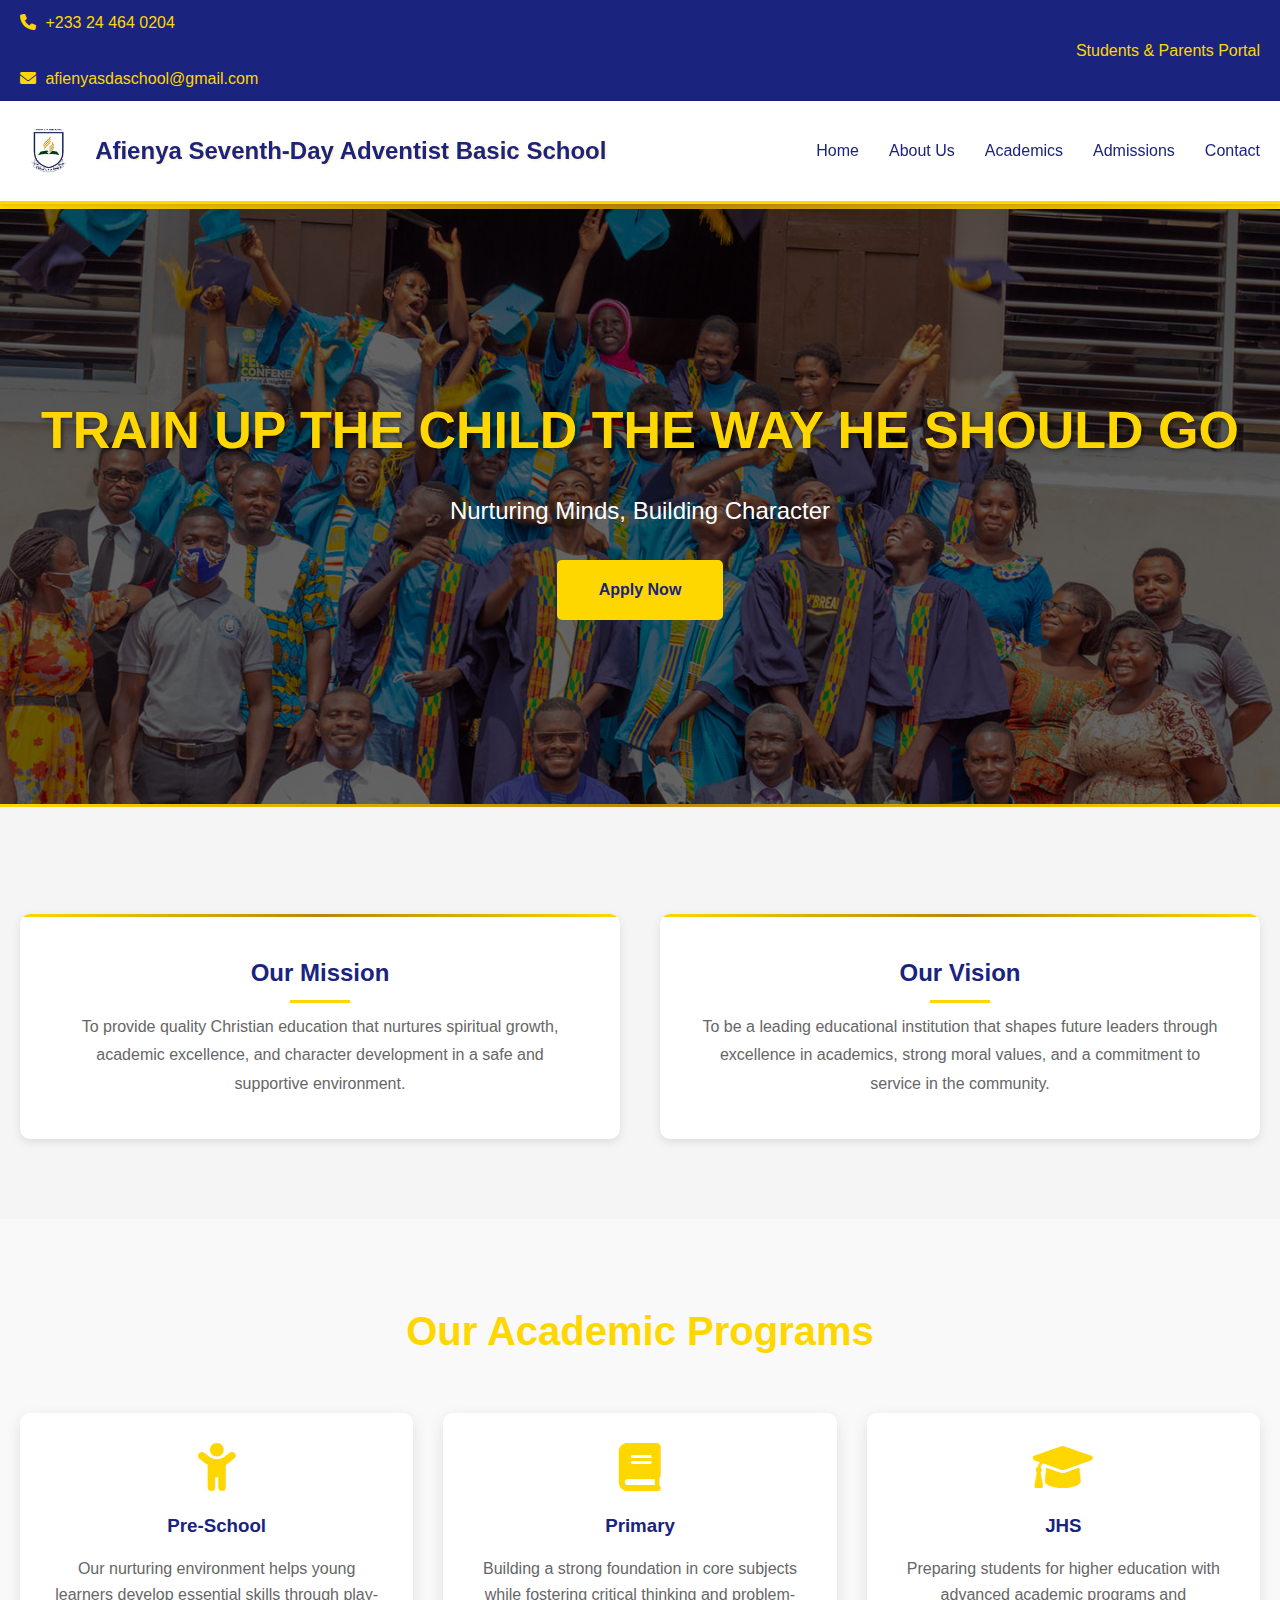
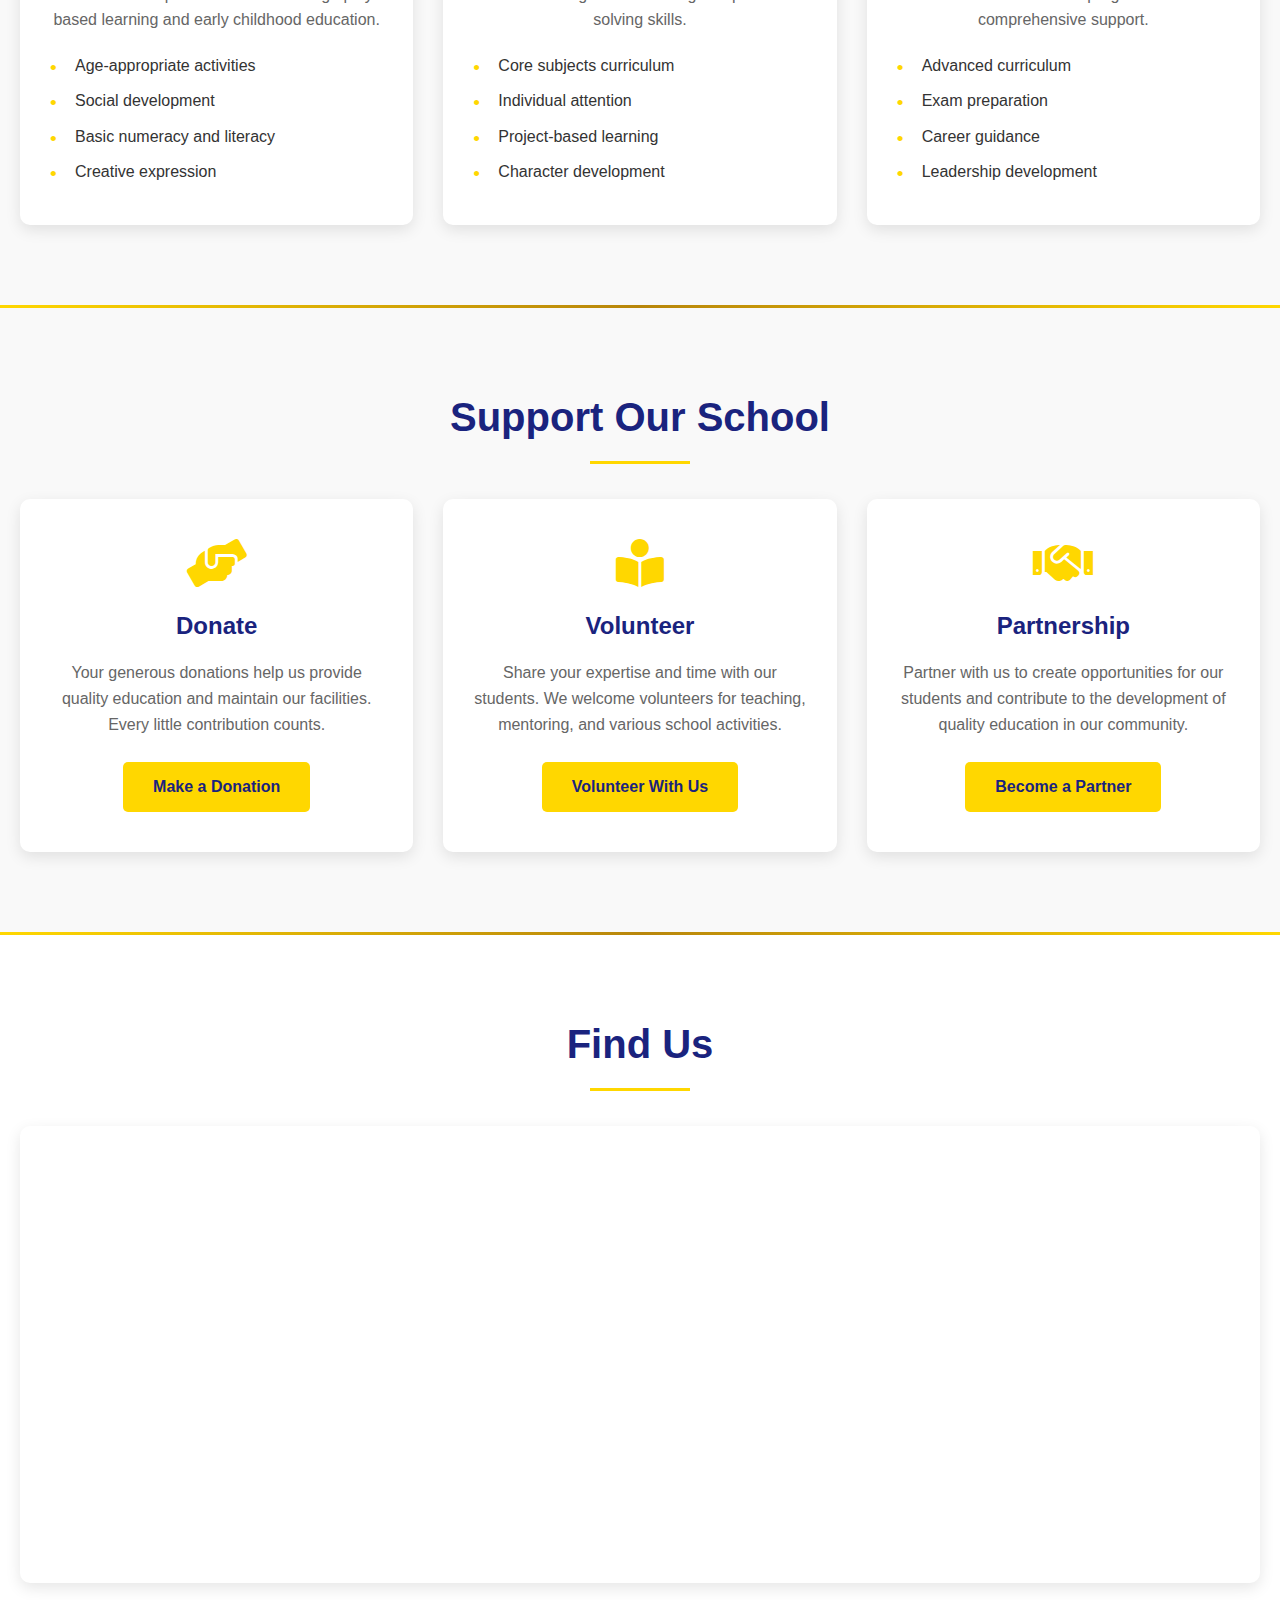
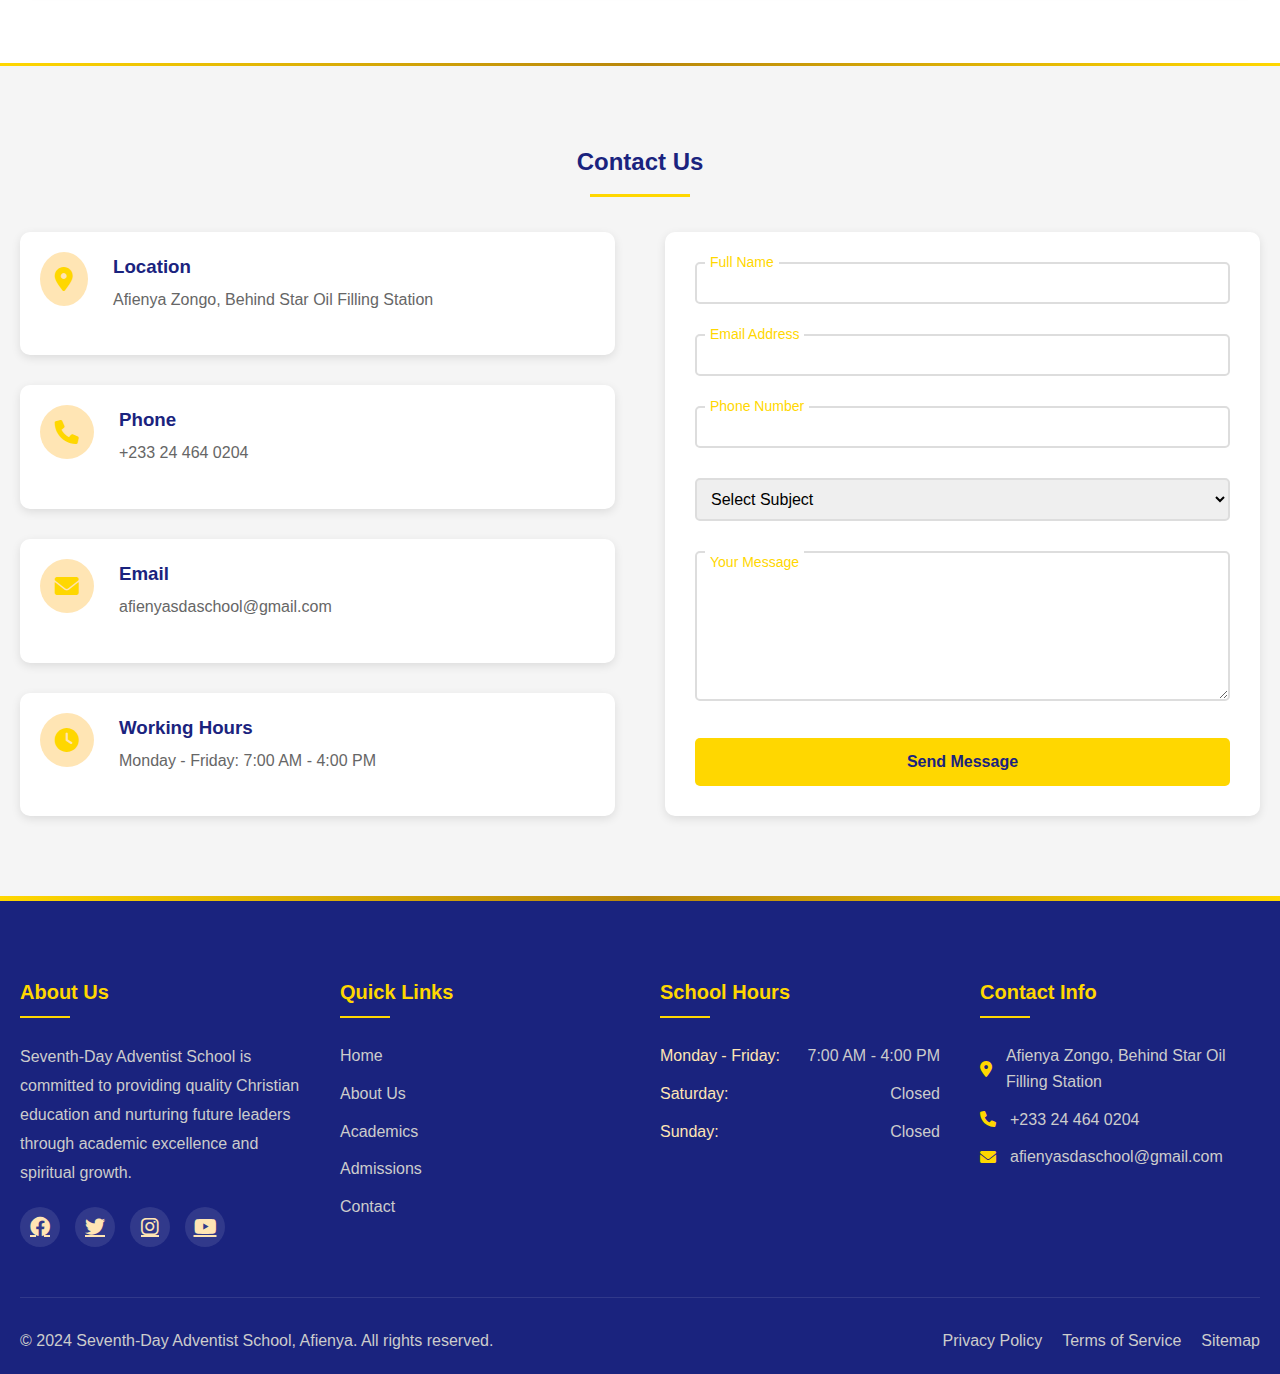
<file: index.html>
<!DOCTYPE html>
<html lang="en">
<head>
    <meta charset="UTF-8">
    <meta name="viewport" content="width=device-width, initial-scale=1.0">
    <title>Seventh-Day Adventist School</title>
    <link rel="stylesheet" href="styles.css">
    <link rel="stylesheet" href="https://cdnjs.cloudflare.com/ajax/libs/font-awesome/6.0.0/css/all.min.css">
</head>
<body>
    <!-- Top Bar -->
    <div class="top-bar">
        <div class="container">
            <div class="contact-info">
                <span><i class="fas fa-phone"></i> +233 24 464 0204</span>
                <span><i class="fas fa-envelope"></i> afienyasdaschool@gmail.com</span>
            </div>
            <div class="portal-link">
                <a href="#">Students & Parents Portal</a>
            </div>
        </div>
    </div>

    <!-- Header -->
    <header>
        <div class="container">
            <div class="logo">
                <img src="Images/s1.jpg" alt="Seventh-Day Adventist School Logo" class="school-logo">
                <h1>Afienya Seventh-Day Adventist Basic School</h1>
            </div>
            <button class="mobile-menu-button" aria-label="Toggle navigation menu">
                <i class="fas fa-bars"></i>
            </button>
            <nav>
                <ul>
                    <li><a href="index.html" class="active">Home</a></li>
                    <li><a href="about.html">About Us</a></li>
                    <li><a href="#academics">Academics</a></li>
                    <li><a href="admissions.html">Admissions</a></li>
                    <li><a href="#contact">Contact</a></li>
                </ul>
            </nav>
        </div>
    </header>

    <!-- Hero Section -->
    <section class="hero">
        <div class="hero-content">
            <h2>TRAIN UP THE CHILD THE WAY HE SHOULD GO</h2>
            <p>Nurturing Minds, Building Character</p>
            <a href="#admissions" class="cta-button">Apply Now</a>
        </div>
    </section>

    <!-- Mission and Vision Section -->
    <section class="mission-vision">
        <div class="container">
            <div class="mission-vision-content">
                <div class="mission">
                    <h2>Our Mission</h2>
                    <p>To provide quality Christian education that nurtures spiritual growth, academic excellence, and character development in a safe and supportive environment.</p>
                </div>
                <div class="vision">
                    <h2>Our Vision</h2>
                    <p>To be a leading educational institution that shapes future leaders through excellence in academics, strong moral values, and a commitment to service in the community.</p>
                </div>
            </div>
        </div>
    </section>

    <!-- Academics Section -->
    <section id="academics" class="academics">
        <div class="container">
            <h2>Our Academic Programs</h2>
            <div class="academics-grid">
                <div class="academic-card">
                    <i class="fas fa-child"></i>
                    <h3>Pre-School</h3>
                    <p>Our nurturing environment helps young learners develop essential skills through play-based learning and early childhood education.</p>
                    <ul>
                        <li>Age-appropriate activities</li>
                        <li>Social development</li>
                        <li>Basic numeracy and literacy</li>
                        <li>Creative expression</li>
                    </ul>
                </div>
                <div class="academic-card">
                    <i class="fas fa-book"></i>
                    <h3>Primary</h3>
                    <p>Building a strong foundation in core subjects while fostering critical thinking and problem-solving skills.</p>
                    <ul>
                        <li>Core subjects curriculum</li>
                        <li>Individual attention</li>
                        <li>Project-based learning</li>
                        <li>Character development</li>
                    </ul>
                </div>
                <div class="academic-card">
                    <i class="fas fa-graduation-cap"></i>
                    <h3>JHS</h3>
                    <p>Preparing students for higher education with advanced academic programs and comprehensive support.</p>
                    <ul>
                        <li>Advanced curriculum</li>
                        <li>Exam preparation</li>
                        <li>Career guidance</li>
                        <li>Leadership development</li>
                    </ul>
                </div>
            </div>
        </div>
    </section>

    <!-- Support Us Section -->
    <section id="support" class="support-section">
        <div class="container">
            <h2>Support Our School</h2>
            <div class="support-content">
                <div class="support-card">
                    <i class="fas fa-hands-helping"></i>
                    <h3>Donate</h3>
                    <p>Your generous donations help us provide quality education and maintain our facilities. Every little contribution counts.</p>
                    <a href="#contact" class="support-button">Make a Donation</a>
                </div>
                <div class="support-card">
                    <i class="fas fa-book-reader"></i>
                    <h3>Volunteer</h3>
                    <p>Share your expertise and time with our students. We welcome volunteers for teaching, mentoring, and various school activities.</p>
                    <a href="#contact" class="support-button">Volunteer With Us</a>
                </div>
                <div class="support-card">
                    <i class="fas fa-handshake"></i>
                    <h3>Partnership</h3>
                    <p>Partner with us to create opportunities for our students and contribute to the development of quality education in our community.</p>
                    <a href="#contact" class="support-button">Become a Partner</a>
                </div>
            </div>
        </div>
    </section>

    <!-- Map Section -->
    <section class="map-section">
        <div class="container">
            <h2>Find Us</h2>
            <div class="map-container">
                <iframe 
                    src="https://www.google.com/maps/embed?pb=!1m18!1m12!1m3!1d3969.4098685476592!2d0.0029533740766104813!3d5.79764203117442!2m3!1f0!2f0!3f0!3m2!1i1024!2i768!4f13.1!3m3!1m2!1s0x10208123f1266b8b%3A0xa9d52eb2b9381c9!2sAfienya%20SDA%20Basic%20School!5e0!3m2!1sen!2sgh!4v1747870734785!5m2!1sen!2sgh" 
                    width="100%" 
                    height="450" 
                    style="border:0;" 
                    allowfullscreen="" 
                    loading="lazy" 
                    referrerpolicy="no-referrer-when-downgrade">
                </iframe>
            </div>
        </div>
    </section>

    <!-- Contact Section -->
    <section id="contact" class="contact">
        <div class="container">
            <h2>Contact Us</h2>
            <div class="contact-content">
                <div class="contact-info">
                    <div class="info-item">
                        <i class="fas fa-map-marker-alt"></i>
                        <div>
                            <h3>Location</h3>
                            <p>Afienya Zongo, Behind Star Oil Filling Station</p>
                        </div>
                    </div>
                    <div class="info-item">
                        <i class="fas fa-phone"></i>
                        <div>
                            <h3>Phone</h3>
                            <p>+233 24 464 0204</p>
                        </div>
                    </div>
                    <div class="info-item">
                        <i class="fas fa-envelope"></i>
                        <div>
                            <h3>Email</h3>
                            <p>afienyasdaschool@gmail.com</p>
                        </div>
                    </div>
                    <div class="info-item">
                        <i class="fas fa-clock"></i>
                        <div>
                            <h3>Working Hours</h3>
                            <p>Monday - Friday: 7:00 AM - 4:00 PM</p>
                        </div>
                    </div>
                </div>
                <div class="contact-form">
                    <form id="contactForm" onsubmit="submitForm(event)">
                        <div class="form-group">
                            <input type="text" id="name" name="name" required>
                            <label for="name">Full Name</label>
                        </div>
                        <div class="form-group">
                            <input type="email" id="email" name="email" required>
                            <label for="email">Email Address</label>
                        </div>
                        <div class="form-group">
                            <input type="tel" id="phone" name="phone" required>
                            <label for="phone">Phone Number</label>
                        </div>
                        <div class="form-group">
                            <select id="subject" name="subject" required>
                                <option value="">Select Subject</option>
                                <option value="admission">Admission Inquiry</option>
                                <option value="academic">Academic Information</option>
                                <option value="donation">Make a Donation</option>
                                <option value="volunteer">Volunteer With Us</option>
                                <option value="partnership">Become a Partner</option>
                                <option value="general">General Information</option>
                                <option value="other">Other</option>
                            </select>
                        </div>
                        <div class="form-group">
                            <textarea id="message" name="message" required></textarea>
                            <label for="message">Your Message</label>
                        </div>
                        <button type="submit" class="submit-btn">Send Message</button>
                    </form>
                    <div id="formStatus" class="form-status"></div>
                </div>
            </div>
        </div>
    </section>

    <!-- Footer -->
    <footer>
        <div class="container">
            <div class="footer-content">
                <div class="footer-section">
                    <h3>About Us</h3>
                    <p>Seventh-Day Adventist School is committed to providing quality Christian education and nurturing future leaders through academic excellence and spiritual growth.</p>
                    <div class="social-links">
                        <a href="#" aria-label="Facebook"><i class="fab fa-facebook"></i></a>
                        <a href="#" aria-label="Twitter"><i class="fab fa-twitter"></i></a>
                        <a href="#" aria-label="Instagram"><i class="fab fa-instagram"></i></a>
                        <a href="#" aria-label="YouTube"><i class="fab fa-youtube"></i></a>
                    </div>
                </div>
                <div class="footer-section">
                    <h3>Quick Links</h3>
                    <ul>
                        <li><a href="index.html">Home</a></li>
                        <li><a href="about.html">About Us</a></li>
                        <li><a href="#academics">Academics</a></li>
                        <li><a href="#admissions">Admissions</a></li>
                        <li><a href="#contact">Contact</a></li>
                    </ul>
                </div>
                <div class="footer-section">
                    <h3>School Hours</h3>
                    <ul class="hours-list">
                        <li><span>Monday - Friday:</span> 7:00 AM - 4:00 PM</li>
                        <li><span>Saturday:</span> Closed</li>
                        <li><span>Sunday:</span> Closed</li>
                    </ul>
                </div>
                <div class="footer-section">
                    <h3>Contact Info</h3>
                    <ul class="contact-list">
                        <li><i class="fas fa-map-marker-alt"></i> Afienya Zongo, Behind Star Oil Filling Station</li>
                        <li><i class="fas fa-phone"></i> +233 24 464 0204</li>
                        <li><i class="fas fa-envelope"></i> afienyasdaschool@gmail.com</li>
                    </ul>
                </div>
            </div>
            <div class="footer-bottom">
                <p>&copy; 2024 Seventh-Day Adventist School, Afienya. All rights reserved.</p>
                <div class="footer-links">
                    <a href="#">Privacy Policy</a>
                    <a href="#">Terms of Service</a>
                    <a href="#">Sitemap</a>
                </div>
            </div>
        </div>
    </footer>

    <script src="script.js"></script>
</body>
</html>
</file>
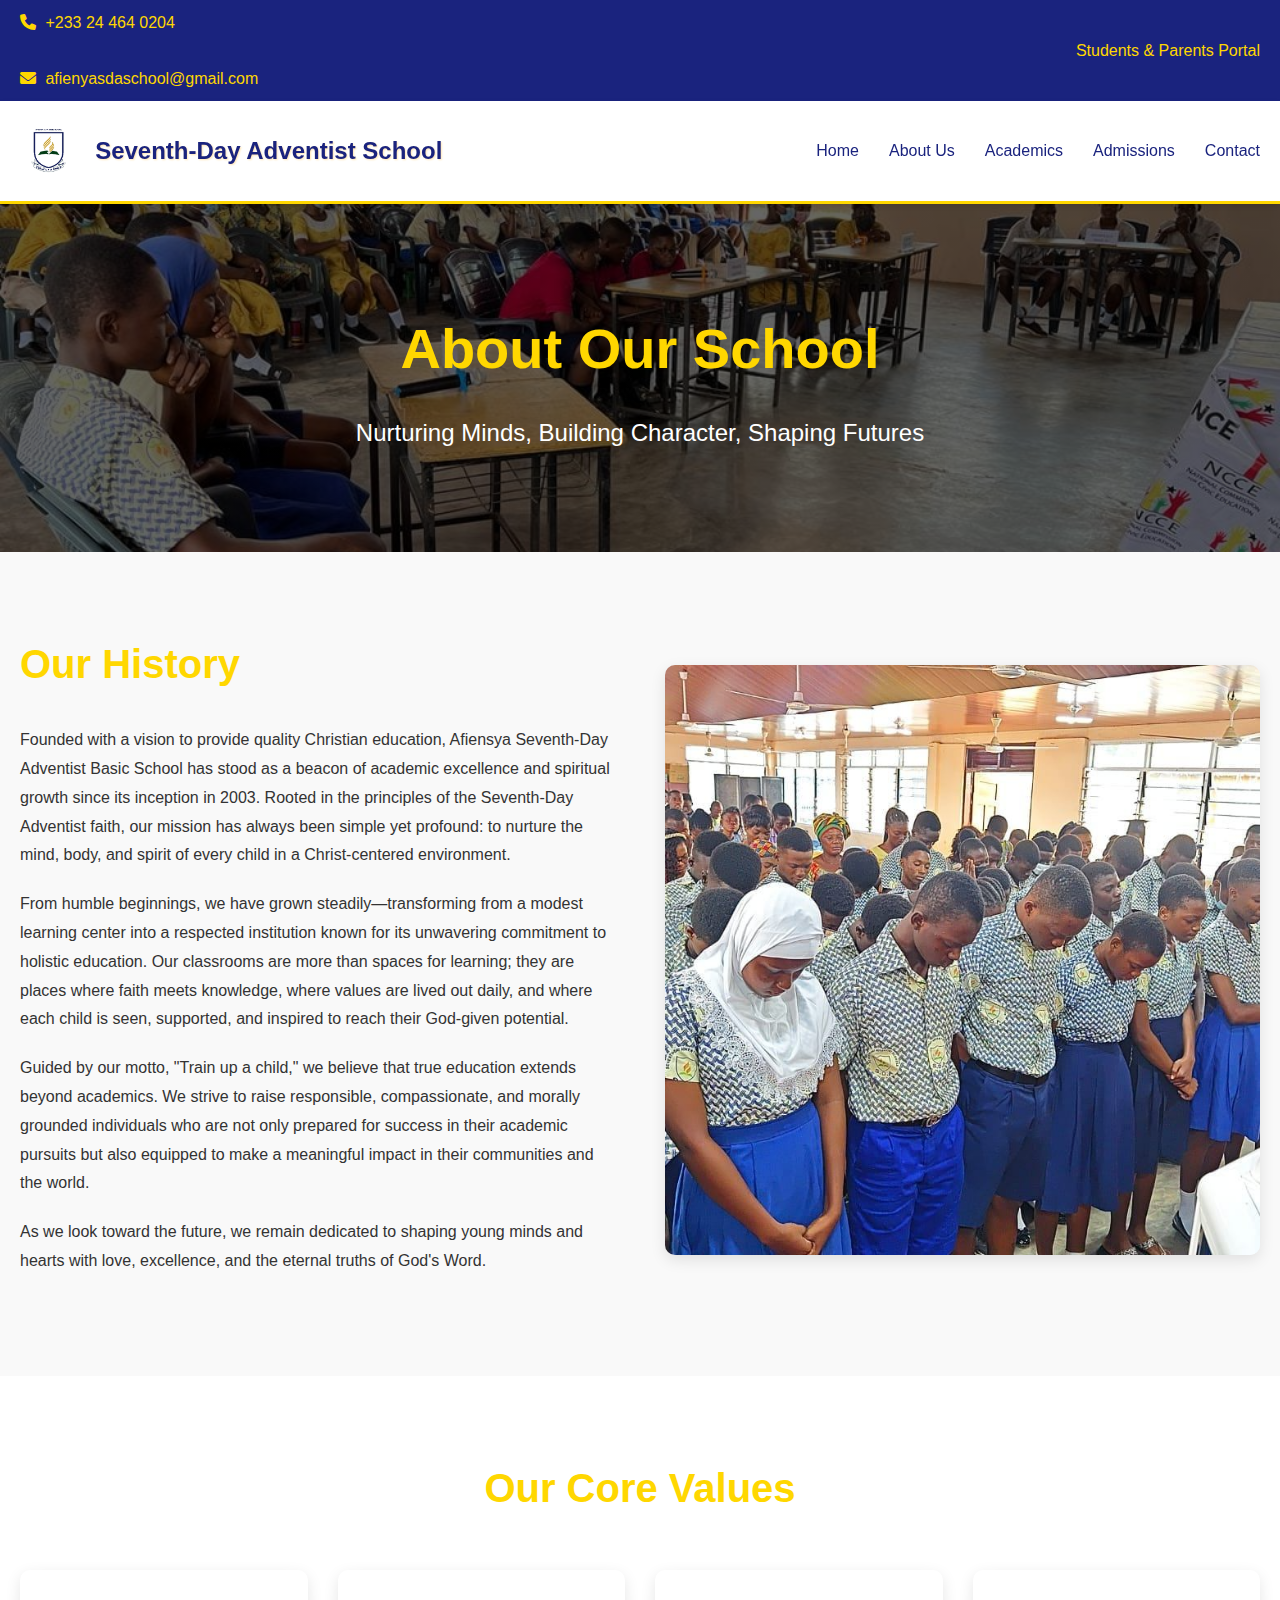
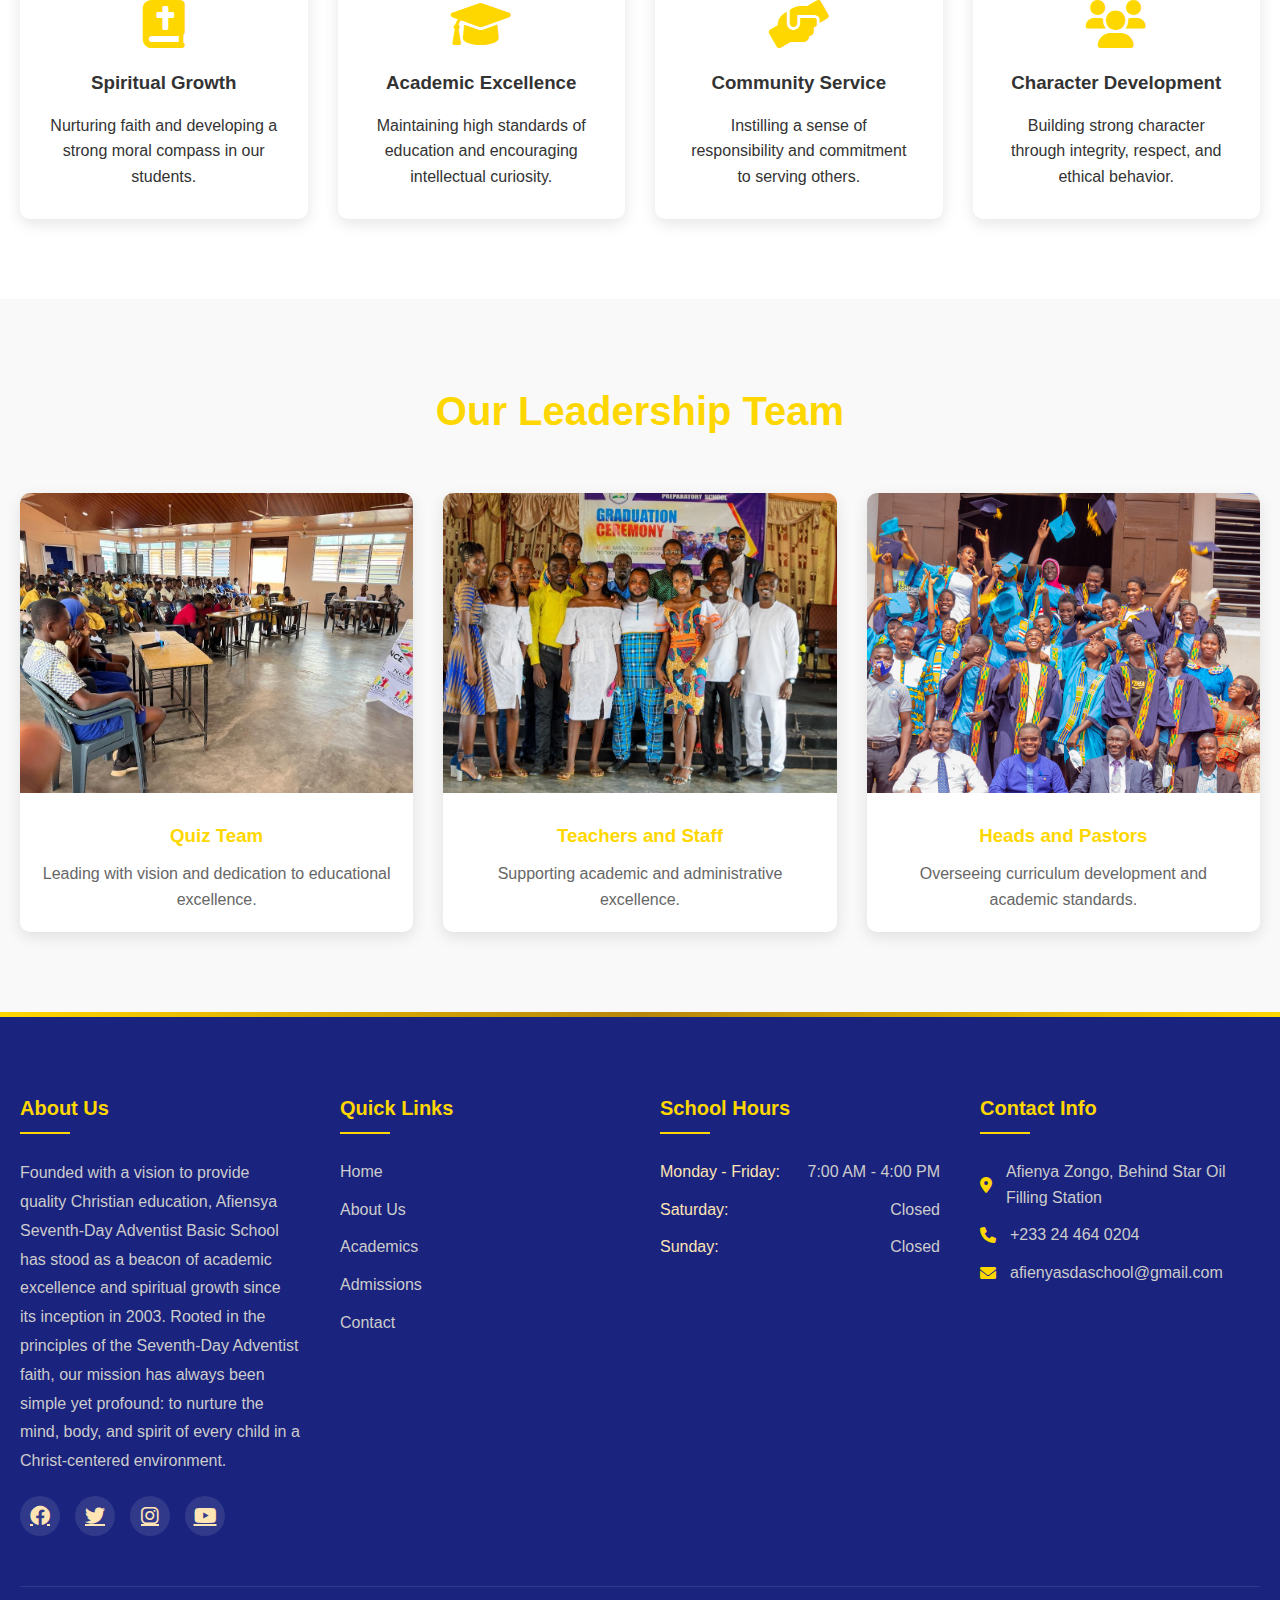
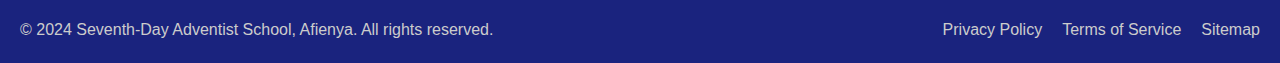
<file: about.html>
<!DOCTYPE html>
<html lang="en">
<head>
    <meta charset="UTF-8">
    <meta name="viewport" content="width=device-width, initial-scale=1.0">
    <title>About Us - Seventh-Day Adventist School</title>
    <link rel="stylesheet" href="styles.css">
    <link rel="stylesheet" href="https://cdnjs.cloudflare.com/ajax/libs/font-awesome/6.0.0/css/all.min.css">
</head>
<body>
    <!-- Top Bar -->
    <div class="top-bar">
        <div class="container">
            <div class="contact-info">
                <span><i class="fas fa-phone"></i> +233 24 464 0204</span>
                <span><i class="fas fa-envelope"></i> afienyasdaschool@gmail.com</span>
            </div>
            <div class="portal-link">
                <a href="#">Students & Parents Portal</a>
            </div>
        </div>
    </div>

    <!-- Header -->
    <header>
        <div class="container">
            <div class="logo">
                <img src="Images/s1.jpg" alt="Seventh-Day Adventist School Logo" class="school-logo">
                <h1>Seventh-Day Adventist School</h1>
            </div>
            <button class="mobile-menu-button" aria-label="Toggle navigation menu">
                <i class="fas fa-bars"></i>
            </button>
            <nav>
                <ul>
                    <li><a href="index.html">Home</a></li>
                    <li><a href="about.html" class="active">About Us</a></li>
                    <li><a href="index.html#academics">Academics</a></li>
                    <li><a href="index.html#admissions">Admissions</a></li>
                    <li><a href="index.html#contact">Contact</a></li>
                </ul>
            </nav>
        </div>
    </header>

    <!-- About Hero Section -->
    <section class="about-hero">
        <div class="container">
            <h1>About Our School</h1>
            <p>Nurturing Minds, Building Character, Shaping Futures</p>
        </div>
    </section>

    <!-- School History -->
    <section class="history">
        <div class="container">
            <div class="history-content">
                <div class="history-text">
                    <h2>Our History</h2>
                    <p>Founded with a vision to provide quality Christian education, Afiensya Seventh-Day Adventist Basic School has stood as a beacon of academic excellence and spiritual growth since its inception in 2003. Rooted in the principles of the Seventh-Day Adventist faith, our mission has always been simple yet profound: to nurture the mind, body, and spirit of every child in a Christ-centered environment.</p>
                    <p>From humble beginnings, we have grown steadily—transforming from a modest learning center into a respected institution known for its unwavering commitment to holistic education. Our classrooms are more than spaces for learning; they are places where faith meets knowledge, where values are lived out daily, and where each child is seen, supported, and inspired to reach their God-given potential.</p>
                    <p>Guided by our motto, "Train up a child," we believe that true education extends beyond academics. We strive to raise responsible, compassionate, and morally grounded individuals who are not only prepared for success in their academic pursuits but also equipped to make a meaningful impact in their communities and the world.</p>
                    <p>As we look toward the future, we remain dedicated to shaping young minds and hearts with love, excellence, and the eternal truths of God's Word.</p>
                </div>
                <div class="history-image">
                    <img src="Images/s2.jpg" alt="School History" class="rounded-image">
                </div>
            </div>
        </div>
    </section>

    <!-- Core Values -->
    <section class="core-values">
        <div class="container">
            <h2>Our Core Values</h2>
            <div class="values-grid">
                <div class="value-card">
                    <i class="fas fa-book-bible"></i>
                    <h3>Spiritual Growth</h3>
                    <p>Nurturing faith and developing a strong moral compass in our students.</p>
                </div>
                <div class="value-card">
                    <i class="fas fa-graduation-cap"></i>
                    <h3>Academic Excellence</h3>
                    <p>Maintaining high standards of education and encouraging intellectual curiosity.</p>
                </div>
                <div class="value-card">
                    <i class="fas fa-hands-helping"></i>
                    <h3>Community Service</h3>
                    <p>Instilling a sense of responsibility and commitment to serving others.</p>
                </div>
                <div class="value-card">
                    <i class="fas fa-users"></i>
                    <h3>Character Development</h3>
                    <p>Building strong character through integrity, respect, and ethical behavior.</p>
                </div>
            </div>
        </div>
    </section>

    <!-- Leadership Team -->
    <section class="leadership">
        <div class="container">
            <h2>Our Leadership Team</h2>
            <div class="team-grid">
                <div class="team-member">
                    <img src="Images/s3.jpg" alt="Principal">
                    <h3>Quiz Team</h3>
                    <p>Leading with vision and dedication to educational excellence.</p>
                </div>
                <div class="team-member">
                    <img src="Images/s4.jpg" alt="Teachers">
                    <h3>Teachers and Staff</h3>
                    <p>Supporting academic and administrative excellence.</p>
                </div>
                <div class="team-member">
                    <img src="Images/s5.jpg" alt="Academic Director">
                    <h3>Heads and Pastors</h3>
                    <p>Overseeing curriculum development and academic standards.</p>
                </div>
            </div>
        </div>
    </section>

    <!-- Footer -->
    <footer>
        <div class="container">
            <div class="footer-content">
                <div class="footer-section">
                    <h3>About Us</h3>
                        <p>Founded with a vision to provide quality Christian education, Afiensya Seventh-Day Adventist Basic School has stood as a beacon of academic excellence and spiritual growth since its inception in 2003. Rooted in the principles of the Seventh-Day Adventist faith, our mission has always been simple yet profound: to nurture the mind, body, and spirit of every child in a Christ-centered environment.</p>
                    <div class="social-links">
                        <a href="#" aria-label="Facebook"><i class="fab fa-facebook"></i></a>
                        <a href="#" aria-label="Twitter"><i class="fab fa-twitter"></i></a>
                        <a href="#" aria-label="Instagram"><i class="fab fa-instagram"></i></a>
                        <a href="#" aria-label="YouTube"><i class="fab fa-youtube"></i></a>
                    </div>
                </div>
                <div class="footer-section">
                    <h3>Quick Links</h3>
                    <ul>
                        <li><a href="index.html">Home</a></li>
                        <li><a href="about.html">About Us</a></li>
                        <li><a href="index.html#academics">Academics</a></li>
                        <li><a href="index.html#admissions">Admissions</a></li>
                        <li><a href="index.html#contact">Contact</a></li>
                    </ul>
                </div>
                <div class="footer-section">
                    <h3>School Hours</h3>
                    <ul class="hours-list">
                        <li><span>Monday - Friday:</span> 7:00 AM - 4:00 PM</li>
                        <li><span>Saturday:</span> Closed</li>
                        <li><span>Sunday:</span> Closed</li>
                    </ul>
                </div>
                <div class="footer-section">
                    <h3>Contact Info</h3>
                    <ul class="contact-list">
                        <li><i class="fas fa-map-marker-alt"></i> Afienya Zongo, Behind Star Oil Filling Station</li>
                        <li><i class="fas fa-phone"></i> +233 24 464 0204</li>
                        <li><i class="fas fa-envelope"></i> afienyasdaschool@gmail.com</li>
                    </ul>
                </div>
            </div>
            <div class="footer-bottom">
                <p>&copy; 2024 Seventh-Day Adventist School, Afienya. All rights reserved.</p>
                <div class="footer-links">
                    <a href="#">Privacy Policy</a>
                    <a href="#">Terms of Service</a>
                    <a href="#">Sitemap</a>
                </div>
            </div>
        </div>
    </footer>

    <script src="script.js"></script>
</body>
</html>
</file>
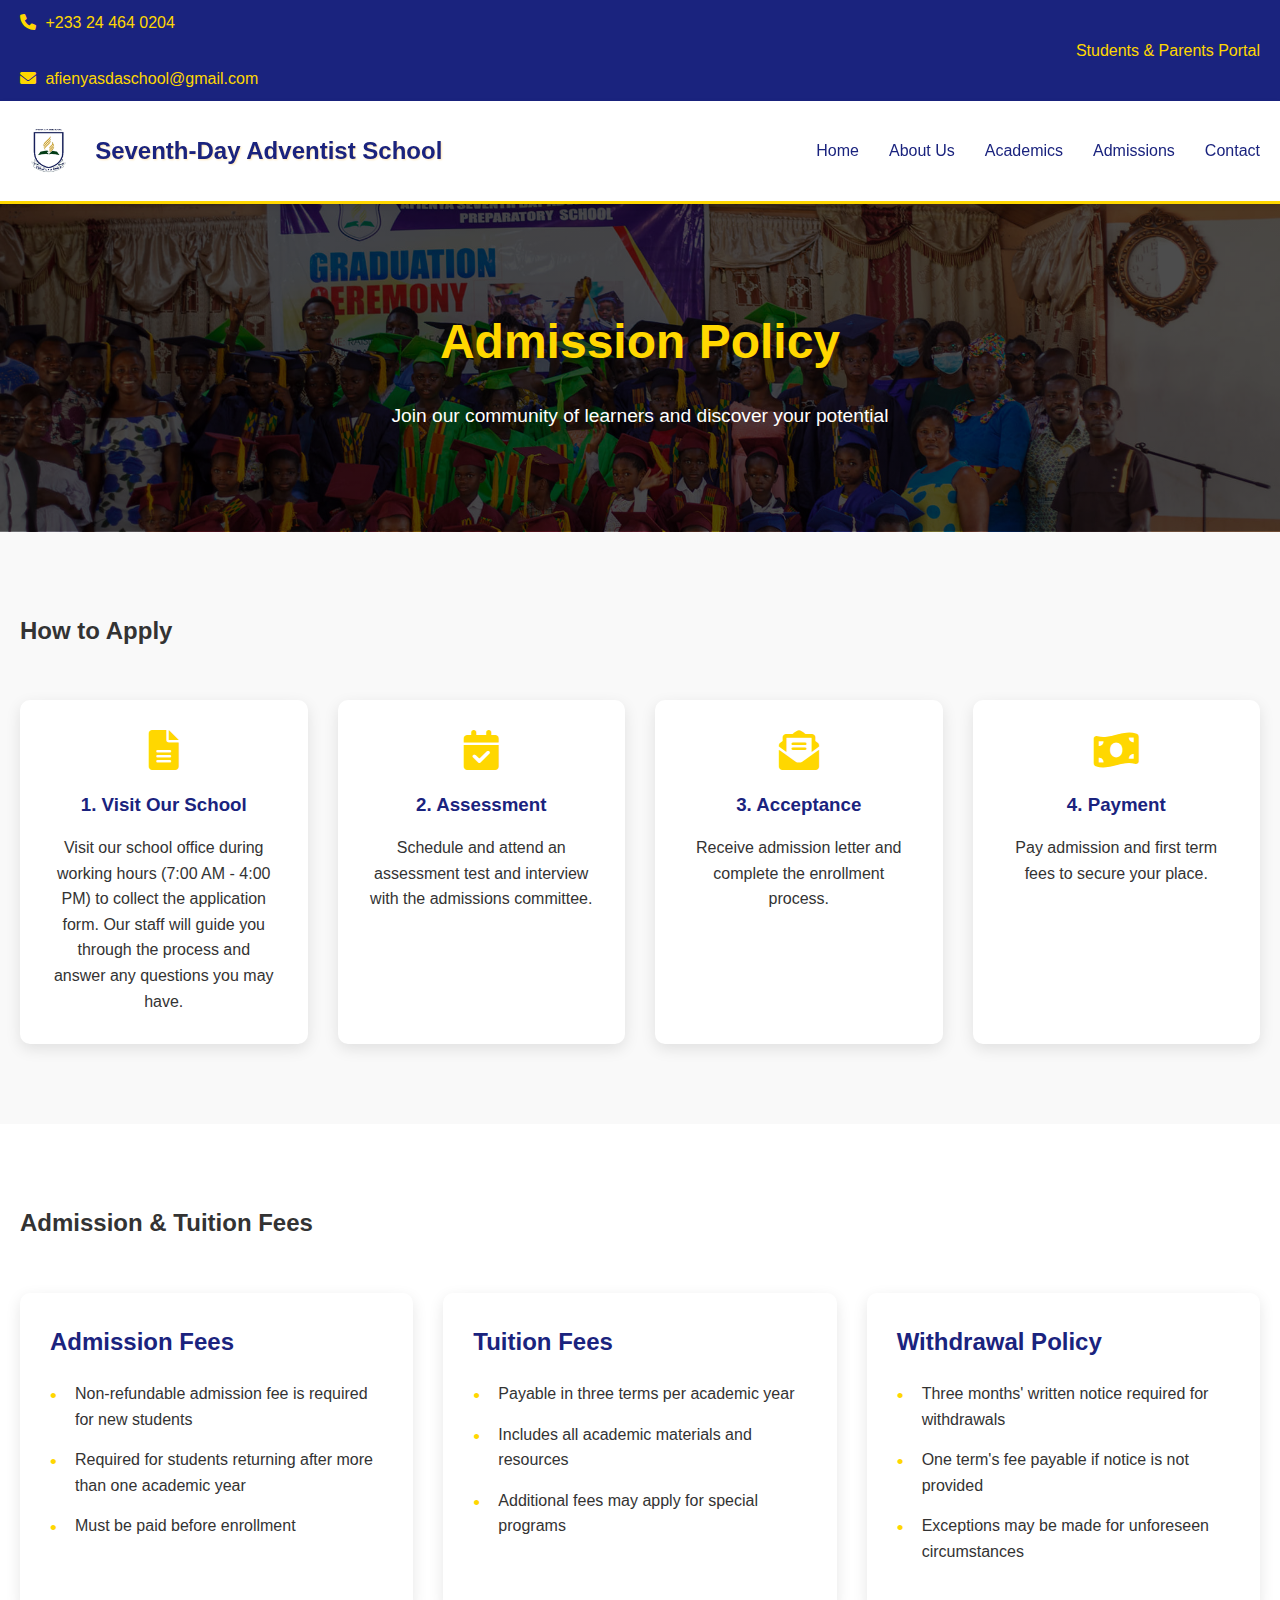
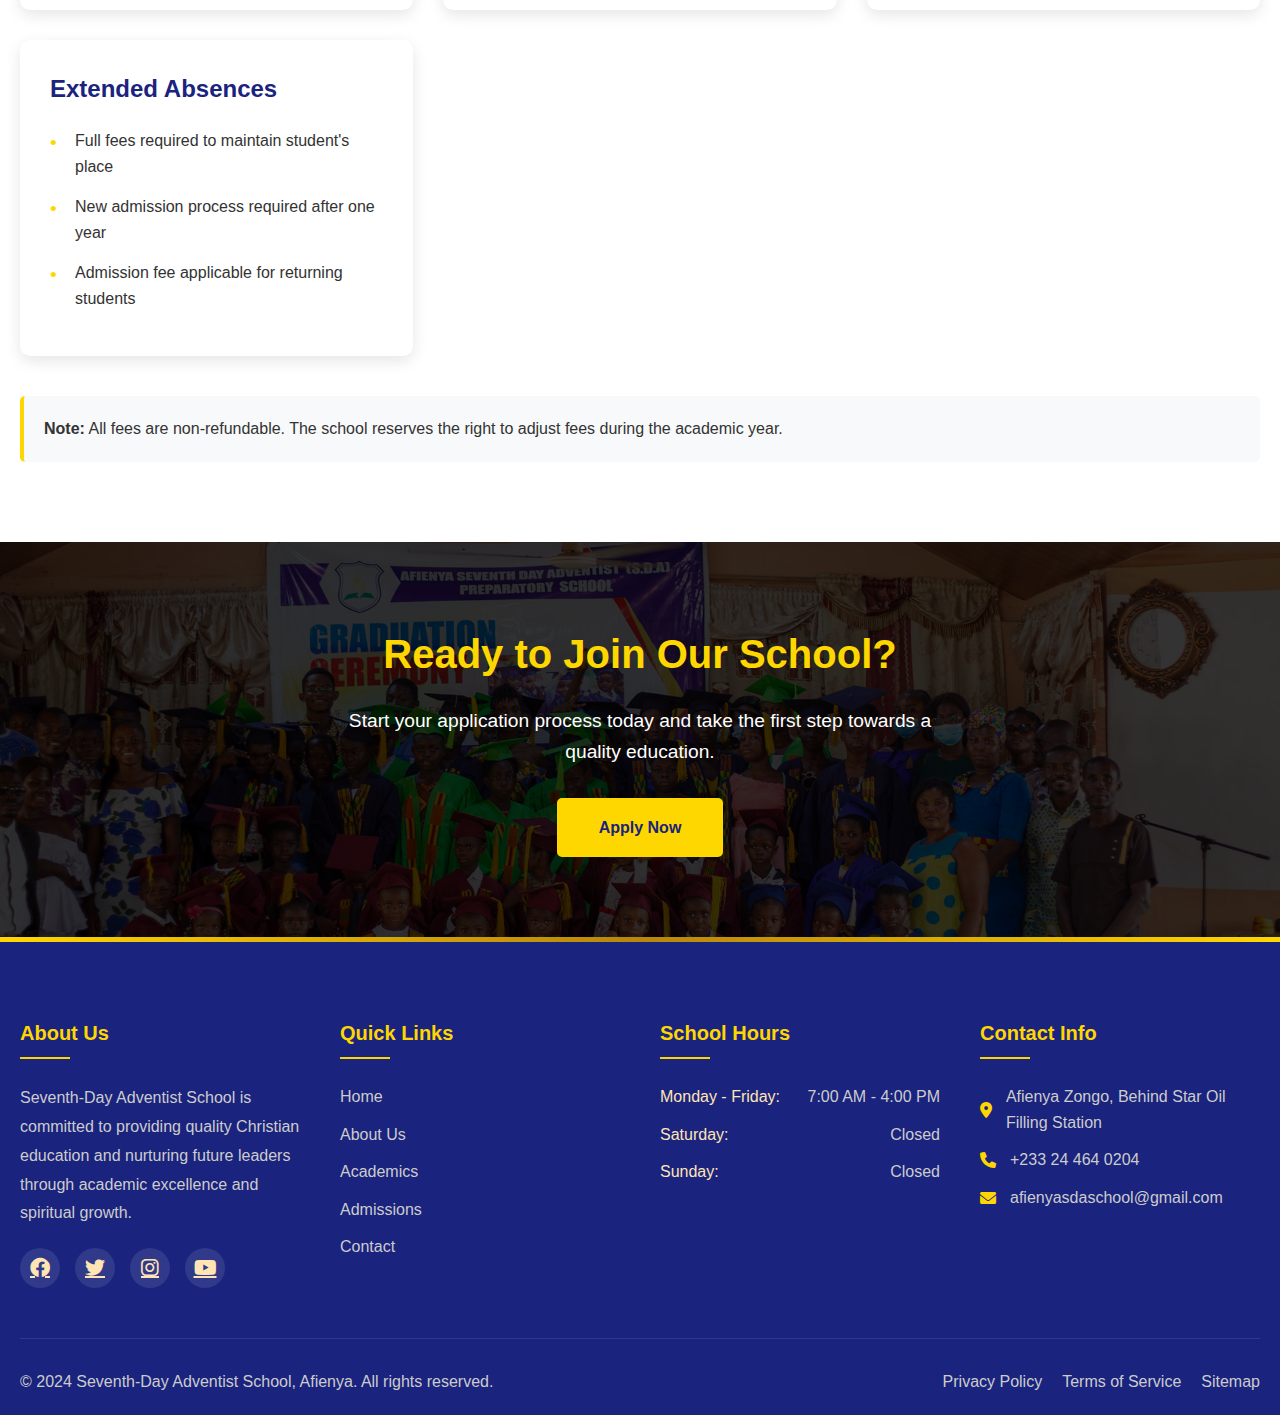
<file: admissions.html>
<!DOCTYPE html>
<html lang="en">
<head>
    <meta charset="UTF-8">
    <meta name="viewport" content="width=device-width, initial-scale=1.0">
    <title>Admissions - Seventh-Day Adventist School</title>
    <link rel="stylesheet" href="styles.css">
    <link rel="stylesheet" href="https://cdnjs.cloudflare.com/ajax/libs/font-awesome/6.0.0/css/all.min.css">
</head>
<body>
    <!-- Top Bar -->
    <div class="top-bar">
        <div class="container">
            <div class="contact-info">
                <span><i class="fas fa-phone"></i> +233 24 464 0204</span>
                <span><i class="fas fa-envelope"></i> afienyasdaschool@gmail.com</span>
            </div>
            <div class="portal-link">
                <a href="#">Students & Parents Portal</a>
            </div>
        </div>
    </div>

    <!-- Header -->
    <header>
        <div class="container">
            <div class="logo">
                <img src="Images/s1.jpg" alt="Seventh-Day Adventist School Logo" class="school-logo">
                <h1>Seventh-Day Adventist School</h1>
            </div>
            <button class="mobile-menu-button" aria-label="Toggle navigation menu">
                <i class="fas fa-bars"></i>
            </button>
            <nav>
                <ul>
                    <li><a href="index.html">Home</a></li>
                    <li><a href="about.html">About Us</a></li>
                    <li><a href="index.html#academics">Academics</a></li>
                    <li><a href="admissions.html" class="active">Admissions</a></li>
                    <li><a href="index.html#contact">Contact</a></li>
                </ul>
            </nav>
        </div>
    </header>

    <!-- Admissions Hero Section -->
    <section class="admissions-hero">
        <div class="container">
            <h1>Admission Policy</h1>
            <p>Join our community of learners and discover your potential</p>
        </div>
    </section>

    <!-- Admission Process Section -->
    <section class="admission-process">
        <div class="container">
            <h2>How to Apply</h2>
            <div class="process-steps">
                <div class="step">
                    <i class="fas fa-file-alt"></i>
                    <h3>1. Visit Our School</h3>
                    <p>Visit our school office during working hours (7:00 AM - 4:00 PM) to collect the application form. Our staff will guide you through the process and answer any questions you may have.</p>
                </div>
                <div class="step">
                    <i class="fas fa-calendar-check"></i>
                    <h3>2. Assessment</h3>
                    <p>Schedule and attend an assessment test and interview with the admissions committee.</p>
                </div>
                <div class="step">
                    <i class="fas fa-envelope-open-text"></i>
                    <h3>3. Acceptance</h3>
                    <p>Receive admission letter and complete the enrollment process.</p>
                </div>
                <div class="step">
                    <i class="fas fa-money-bill-wave"></i>
                    <h3>4. Payment</h3>
                    <p>Pay admission and first term fees to secure your place.</p>
                </div>
            </div>
        </div>
    </section>

    <!-- Fees Section -->
    <section class="fees-section">
        <div class="container">
            <h2>Admission & Tuition Fees</h2>
            
            <div class="fees-content">
                <div class="fees-category">
                    <h3>Admission Fees</h3>
                    <ul>
                        <li>Non-refundable admission fee is required for new students</li>
                        <li>Required for students returning after more than one academic year</li>
                        <li>Must be paid before enrollment</li>
                    </ul>
                </div>

                <div class="fees-category">
                    <h3>Tuition Fees</h3>
                    <ul>
                        <li>Payable in three terms per academic year</li>
                        <li>Includes all academic materials and resources</li>
                        <li>Additional fees may apply for special programs</li>
                    </ul>
                </div>

                <div class="fees-category">
                    <h3>Withdrawal Policy</h3>
                    <ul>
                        <li>Three months' written notice required for withdrawals</li>
                        <li>One term's fee payable if notice is not provided</li>
                        <li>Exceptions may be made for unforeseen circumstances</li>
                    </ul>
                </div>

                <div class="fees-category">
                    <h3>Extended Absences</h3>
                    <ul>
                        <li>Full fees required to maintain student's place</li>
                        <li>New admission process required after one year</li>
                        <li>Admission fee applicable for returning students</li>
                    </ul>
                </div>
            </div>

            <div class="fees-note">
                <p><strong>Note:</strong> All fees are non-refundable. The school reserves the right to adjust fees during the academic year.</p>
            </div>
        </div>
    </section>

    <!-- Call to Action -->
    <section class="cta-section">
        <div class="container">
            <h2>Ready to Join Our School?</h2>
            <p>Start your application process today and take the first step towards a quality education.</p>
            <a href="#" class="cta-button">Apply Now</a>
        </div>
    </section>

    <!-- Footer -->
    <footer>
        <div class="container">
            <div class="footer-content">
                <div class="footer-section">
                    <h3>About Us</h3>
                    <p>Seventh-Day Adventist School is committed to providing quality Christian education and nurturing future leaders through academic excellence and spiritual growth.</p>
                    <div class="social-links">
                        <a href="#" aria-label="Facebook"><i class="fab fa-facebook"></i></a>
                        <a href="#" aria-label="Twitter"><i class="fab fa-twitter"></i></a>
                        <a href="#" aria-label="Instagram"><i class="fab fa-instagram"></i></a>
                        <a href="#" aria-label="YouTube"><i class="fab fa-youtube"></i></a>
                    </div>
                </div>
                <div class="footer-section">
                    <h3>Quick Links</h3>
                    <ul>
                        <li><a href="index.html">Home</a></li>
                        <li><a href="about.html">About Us</a></li>
                        <li><a href="index.html#academics">Academics</a></li>
                        <li><a href="admissions.html">Admissions</a></li>
                        <li><a href="index.html#contact">Contact</a></li>
                    </ul>
                </div>
                <div class="footer-section">
                    <h3>School Hours</h3>
                    <ul class="hours-list">
                        <li><span>Monday - Friday:</span> 7:00 AM - 4:00 PM</li>
                        <li><span>Saturday:</span> Closed</li>
                        <li><span>Sunday:</span> Closed</li>
                    </ul>
                </div>
                <div class="footer-section">
                    <h3>Contact Info</h3>
                    <ul class="contact-list">
                        <li><i class="fas fa-map-marker-alt"></i> Afienya Zongo, Behind Star Oil Filling Station</li>
                        <li><i class="fas fa-phone"></i> +233 24 464 0204</li>
                        <li><i class="fas fa-envelope"></i> afienyasdaschool@gmail.com</li>
                    </ul>
                </div>
            </div>
            <div class="footer-bottom">
                <p>&copy; 2024 Seventh-Day Adventist School, Afienya. All rights reserved.</p>
                <div class="footer-links">
                    <a href="#">Privacy Policy</a>
                    <a href="#">Terms of Service</a>
                    <a href="#">Sitemap</a>
                </div>
            </div>
        </div>
    </footer>

    <script src="script.js"></script>
</body>
</html>
</file>
<file: styles.css>
/* Reset and Base Styles */
* {
    margin: 0;
    padding: 0;
    box-sizing: border-box;
}

:root {
    --gold: #FFD700;
    --gold-dark: #B8860B;
    --gold-light: #FFE5B4;
    --navy: #1a237e;
}

body {
    font-family: 'Arial', sans-serif;
    line-height: 1.6;
    color: #333;
}

.container {
    max-width: 1200px;
    margin: 0 auto;
    padding: 0 20px;
}

/* Top Bar */
.top-bar {
    background-color: var(--navy);
    color: var(--gold);
    padding: 10px 0;
}

.top-bar .container {
    display: flex;
    justify-content: space-between;
    align-items: center;
}

.contact-info span {
    margin-right: 20px;
}

.contact-info i {
    margin-right: 5px;
    color: var(--gold);
}

.portal-link a {
    color: var(--gold);
    text-decoration: none;
    transition: color 0.3s;
}

.portal-link a:hover {
    color: var(--gold-light);
}

/* Header */
header {
    background-color: white;
    box-shadow: 0 2px 5px rgba(0,0,0,0.1);
    padding: 20px 0;
    position: sticky;
    top: 0;
    z-index: 1000;
    border-bottom: 3px solid var(--gold);
}

header .container {
    display: flex;
    justify-content: space-between;
    align-items: center;
}

.logo {
    display: flex;
    align-items: center;
    gap: 15px;
}

.school-logo {
    height: 60px;
    width: auto;
}

.logo h1 {
    color: var(--navy);
    font-size: 24px;
    text-shadow: 1px 1px 2px var(--gold-light);
}

nav ul {
    display: flex;
    list-style: none;
}

nav ul li {
    margin-left: 30px;
}

nav ul li a {
    text-decoration: none;
    color: var(--navy);
    font-weight: 500;
    transition: color 0.3s;
    position: relative;
}

nav ul li a:hover {
    color: var(--gold-dark);
}

nav ul li a::after {
    content: '';
    position: absolute;
    width: 0;
    height: 2px;
    bottom: -5px;
    left: 0;
    background-color: var(--gold);
    transition: width 0.3s;
}

nav ul li a:hover::after {
    width: 100%;
}

/* Hero Section */
.hero {
    background: linear-gradient(rgba(0,0,0,0.6), rgba(0,0,0,0.6)), url('Images/s5.jpg') center/cover;
    height: 600px;
    display: flex;
    align-items: center;
    justify-content: center;
    text-align: center;
    color: var(--gold);
    position: relative;
}

.hero::before {
    content: '';
    position: absolute;
    top: 0;
    left: 0;
    right: 0;
    height: 5px;
    background: linear-gradient(to right, var(--gold), var(--gold-dark), var(--gold));
}

.hero-content h2 {
    font-size: 48px;
    margin-bottom: 20px;
    text-shadow: 2px 2px 4px rgba(0,0,0,0.5);
}

.hero-content p {
    font-size: 24px;
    margin-bottom: 30px;
    color: white;
}

.cta-button {
    display: inline-block;
    padding: 15px 30px;
    background-color: var(--gold);
    color: var(--navy);
    text-decoration: none;
    border-radius: 5px;
    transition: all 0.3s;
    font-weight: bold;
    border: 2px solid var(--gold);
}

.cta-button:hover {
    background-color: transparent;
    color: var(--gold);
}

/* Mission and Vision Section */
.mission-vision {
    padding: 80px 0;
    background-color: #f5f5f5;
    position: relative;
}

.mission-vision::before {
    content: '';
    position: absolute;
    top: 0;
    left: 0;
    right: 0;
    height: 3px;
    background: linear-gradient(to right, var(--gold), var(--gold-dark), var(--gold));
}

.mission-vision-content {
    display: grid;
    grid-template-columns: 1fr 1fr;
    gap: 40px;
    margin-top: 30px;
}

.mission, .vision {
    background-color: white;
    padding: 40px;
    border-radius: 10px;
    box-shadow: 0 3px 10px rgba(0,0,0,0.1);
    text-align: center;
    transition: transform 0.3s ease;
    position: relative;
    overflow: hidden;
}

.mission:hover, .vision:hover {
    transform: translateY(-5px);
}

.mission::before, .vision::before {
    content: '';
    position: absolute;
    top: 0;
    left: 0;
    right: 0;
    height: 3px;
    background: linear-gradient(to right, var(--gold), var(--gold-dark), var(--gold));
}

.mission h2, .vision h2 {
    color: var(--navy);
    margin-bottom: 20px;
    position: relative;
    display: inline-block;
}

.mission h2::after, .vision h2::after {
    content: '';
    position: absolute;
    bottom: -10px;
    left: 50%;
    transform: translateX(-50%);
    width: 60px;
    height: 3px;
    background-color: var(--gold);
}

.mission p, .vision p {
    color: #666;
    line-height: 1.8;
    font-size: 16px;
}

/* Programs Section */
.programs {
    padding: 80px 0;
    background-color: white;
}

.programs h2 {
    text-align: center;
    color: var(--gold);
    margin-bottom: 50px;
    font-size: 2.5rem;
}

.programs .container {
    display: grid;
    grid-template-columns: repeat(auto-fit, minmax(300px, 1fr));
    gap: 30px;
}

.program-card {
    background-color: white;
    padding: 30px;
    border-radius: 10px;
    box-shadow: 0 3px 10px rgba(0,0,0,0.1);
    text-align: center;
    border: 2px solid var(--gold-light);
    transition: all 0.3s;
}

.program-card:hover {
    border-color: var(--gold);
    transform: translateY(-10px);
}

.program-card h3 {
    color: var(--navy);
    margin-bottom: 15px;
    position: relative;
    padding-bottom: 10px;
}

.program-card h3::after {
    content: '';
    position: absolute;
    bottom: 0;
    left: 50%;
    transform: translateX(-50%);
    width: 50px;
    height: 2px;
    background-color: var(--gold);
}

/* Footer Styles */
footer {
    background-color: var(--navy);
    color: white;
    padding: 80px 0 20px;
    position: relative;
}

footer::before {
    content: '';
    position: absolute;
    top: 0;
    left: 0;
    right: 0;
    height: 5px;
    background: linear-gradient(to right, var(--gold), var(--gold-dark), var(--gold));
}

.footer-content {
    display: grid;
    grid-template-columns: repeat(4, 1fr);
    gap: 40px;
    margin-bottom: 50px;
}

.footer-section h3 {
    color: var(--gold);
    margin-bottom: 25px;
    font-size: 20px;
    position: relative;
    padding-bottom: 10px;
}

.footer-section h3::after {
    content: '';
    position: absolute;
    bottom: 0;
    left: 0;
    width: 50px;
    height: 2px;
    background-color: var(--gold);
}

.footer-section p {
    color: #ccc;
    line-height: 1.8;
    margin-bottom: 20px;
}

.social-links {
    display: flex;
    gap: 15px;
    margin-top: 20px;
}

.social-links a {
    color: var(--gold-light);
    font-size: 20px;
    transition: all 0.3s ease;
    width: 40px;
    height: 40px;
    display: flex;
    align-items: center;
    justify-content: center;
    border-radius: 50%;
    background-color: rgba(255, 255, 255, 0.1);
}

.social-links a:hover {
    color: var(--gold);
    background-color: rgba(255, 255, 255, 0.2);
    transform: translateY(-3px);
}

.footer-section ul {
    list-style: none;
    padding: 0;
}

.footer-section ul li {
    margin-bottom: 12px;
}

.footer-section ul li a {
    color: #ccc;
    text-decoration: none;
    transition: all 0.3s ease;
    display: inline-block;
}

.footer-section ul li a:hover {
    color: var(--gold);
    transform: translateX(5px);
}

.hours-list li {
    color: #ccc;
    display: flex;
    justify-content: space-between;
    align-items: center;
}

.hours-list li span {
    color: var(--gold-light);
    font-weight: 500;
}

.contact-list li {
    color: #ccc;
    display: flex;
    align-items: center;
    gap: 10px;
}

.contact-list li i {
    color: var(--gold);
    width: 20px;
}

.footer-bottom {
    text-align: center;
    padding-top: 30px;
    border-top: 1px solid rgba(255, 255, 255, 0.1);
    display: flex;
    justify-content: space-between;
    align-items: center;
    flex-wrap: wrap;
    gap: 20px;
}

.footer-bottom p {
    color: #ccc;
}

.footer-links {
    display: flex;
    gap: 20px;
}

.footer-links a {
    color: #ccc;
    text-decoration: none;
    transition: color 0.3s ease;
}

.footer-links a:hover {
    color: var(--gold);
}

/* Mobile Menu Styles */
.mobile-menu-button {
    display: none;
    background: none;
    border: none;
    color: var(--navy);
    font-size: 24px;
    cursor: pointer;
    padding: 10px;
    z-index: 1001;
}

/* Responsive Design */
@media (max-width: 1024px) {
    .container {
        padding: 0 15px;
    }

    .hero-content h2 {
        font-size: 42px;
    }

    .programs .container {
        grid-template-columns: repeat(2, 1fr);
    }

    .footer-content {
        grid-template-columns: repeat(2, 1fr);
    }
}

@media (max-width: 768px) {
    .mobile-menu-button {
        display: block;
        position: absolute;
        right: 20px;
        top: 20px;
    }

    header .container {
        position: relative;
        display: flex;
        justify-content: space-between;
        align-items: center;
    }

    nav {
        position: fixed;
        top: 0;
        left: -100%;
        width: 80%;
        max-width: 300px;
        height: 100vh;
        background: white;
        padding: 80px 20px 20px;
        transition: left 0.3s ease;
        z-index: 1000;
        box-shadow: 2px 0 5px rgba(0,0,0,0.1);
    }

    nav.active {
        left: 0;
    }

    nav ul {
        flex-direction: column;
        align-items: flex-start;
        padding: 0;
    }

    nav ul li {
        margin: 15px 0;
        width: 100%;
    }

    nav ul li a {
        display: block;
        padding: 10px 0;
        width: 100%;
    }

    /* Overlay when menu is active */
    nav::before {
        content: '';
        position: fixed;
        top: 0;
        left: 0;
        width: 100%;
        height: 100%;
        background: rgba(0,0,0,0.5);
        opacity: 0;
        visibility: hidden;
        transition: all 0.3s ease;
        z-index: -1;
    }

    nav.active::before {
        opacity: 1;
        visibility: visible;
    }

    .hero-content h2 {
        font-size: 32px;
        padding: 0 15px;
    }

    .hero-content p {
        font-size: 18px;
        padding: 0 15px;
    }

    .programs .container {
        grid-template-columns: 1fr;
        gap: 20px;
    }

    .mission-vision-content {
        grid-template-columns: 1fr;
        gap: 30px;
    }

    .mission, .vision {
        padding: 30px;
    }

    .mission h2, .vision h2 {
        font-size: 28px;
    }

    .mission p, .vision p {
        font-size: 15px;
    }

    .footer-content {
        grid-template-columns: 1fr;
        gap: 30px;
    }

    .footer-section {
        text-align: center;
    }

    .footer-section h3::after {
        left: 50%;
        transform: translateX(-50%);
    }

    .social-links {
        justify-content: center;
    }

    .hours-list li {
        justify-content: center;
        gap: 10px;
    }

    .contact-list li {
        justify-content: center;
    }

    .footer-bottom {
        flex-direction: column;
        text-align: center;
    }

    .footer-links {
        justify-content: center;
    }
}

@media (max-width: 480px) {
    .top-bar .container {
        flex-direction: column;
        gap: 10px;
    }

    .contact-info {
        display: flex;
        flex-direction: column;
        align-items: center;
        gap: 5px;
    }

    .contact-info span {
        margin-right: 0;
    }

    .logo {
        flex-direction: column;
        gap: 10px;
    }

    .school-logo {
        height: 50px;
    }

    .logo h1 {
        font-size: 20px;
    }

    .hero {
        height: 500px;
    }

    .hero-content h2 {
        font-size: 28px;
    }

    .hero-content p {
        font-size: 16px;
    }

    .cta-button {
        padding: 12px 24px;
        font-size: 14px;
    }

    .program-card {
        padding: 20px;
    }

    .program-card h3 {
        font-size: 20px;
    }

    .footer-section h3 {
        font-size: 18px;
    }

    .footer-section p,
    .footer-section ul li {
        font-size: 14px;
    }

    .social-links a {
        width: 35px;
        height: 35px;
        font-size: 16px;
    }
}

/* Tablet Landscape */
@media (min-width: 769px) and (max-width: 1024px) {
    .hero-content h2 {
        font-size: 36px;
    }

    .programs .container {
        grid-template-columns: repeat(2, 1fr);
    }
}

/* Large Screens */
@media (min-width: 1025px) {
    .container {
        max-width: 1400px;
    }

    .hero-content h2 {
        font-size: 52px;
    }
}

/* Print Styles */
@media print {
    .top-bar,
    .cta-button,
    nav,
    .mobile-menu-button {
        display: none;
    }

    body {
        color: black;
    }

    .container {
        width: 100%;
        max-width: none;
    }

    .program-card {
        break-inside: avoid;
        border: 1px solid #ccc;
    }
}

/* Contact Section */
.contact {
    padding: 80px 0;
    background-color: #f5f5f5;
    position: relative;
}

.contact::before {
    content: '';
    position: absolute;
    top: 0;
    left: 0;
    right: 0;
    height: 3px;
    background: linear-gradient(to right, var(--gold), var(--gold-dark), var(--gold));
}

.contact h2 {
    text-align: center;
    color: var(--navy);
    margin-bottom: 50px;
    position: relative;
}

.contact h2::after {
    content: '';
    position: absolute;
    bottom: -15px;
    left: 50%;
    transform: translateX(-50%);
    width: 100px;
    height: 3px;
    background-color: var(--gold);
}

.contact-content {
    display: grid;
    grid-template-columns: 1fr 1fr;
    gap: 50px;
    margin-top: 30px;
}

.contact-info {
    display: grid;
    gap: 30px;
}

.info-item {
    display: flex;
    align-items: flex-start;
    gap: 20px;
    padding: 20px;
    background-color: white;
    border-radius: 10px;
    box-shadow: 0 3px 10px rgba(0,0,0,0.1);
    transition: transform 0.3s ease;
}

.info-item:hover {
    transform: translateY(-5px);
}

.info-item i {
    font-size: 24px;
    color: var(--gold);
    padding: 15px;
    background-color: var(--gold-light);
    border-radius: 50%;
}

.info-item h3 {
    color: var(--navy);
    margin-bottom: 5px;
}

.info-item p {
    color: #666;
}

.contact-form {
    background-color: white;
    padding: 30px;
    border-radius: 10px;
    box-shadow: 0 3px 10px rgba(0,0,0,0.1);
}

.form-group {
    position: relative;
    margin-bottom: 30px;
}

.form-group input,
.form-group select,
.form-group textarea {
    width: 100%;
    padding: 10px;
    border: 2px solid #ddd;
    border-radius: 5px;
    font-size: 16px;
    transition: all 0.3s ease;
}

.form-group textarea {
    height: 150px;
    resize: vertical;
    padding-top: 15px;
}

.form-group label {
    position: absolute;
    left: 10px;
    top: 50%;
    transform: translateY(-50%);
    color: #666;
    transition: all 0.3s ease;
    pointer-events: none;
    background-color: white;
    padding: 0 5px;
}

/* Special handling for textarea label */
.form-group textarea + label {
    top: 10px;
    transform: none;
}

.form-group input:focus,
.form-group select:focus,
.form-group textarea:focus {
    border-color: var(--gold);
    outline: none;
}

/* Special handling for textarea label when focused or has content */
.form-group textarea:focus + label,
.form-group textarea:not(:placeholder-shown) + label {
    top: -10px;
    transform: none;
}

.form-group input:focus + label,
.form-group select:focus + label,
.form-group textarea:focus + label,
.form-group input:not(:placeholder-shown) + label,
.form-group textarea:not(:placeholder-shown) + label {
    top: 0;
    font-size: 14px;
    color: var(--gold);
}

.submit-btn {
    width: 100%;
    padding: 15px;
    background-color: var(--gold);
    color: var(--navy);
    border: none;
    border-radius: 5px;
    font-size: 16px;
    font-weight: bold;
    cursor: pointer;
    transition: all 0.3s ease;
}

.submit-btn:hover {
    background-color: var(--gold-dark);
    color: white;
}

/* Responsive Contact Section */
@media (max-width: 768px) {
    .contact-content {
        grid-template-columns: 1fr;
    }

    .contact-info {
        order: 2;
    }

    .contact-form {
        order: 1;
    }

    .info-item {
        padding: 15px;
    }

    .info-item i {
        font-size: 20px;
        padding: 12px;
    }
}

@media (max-width: 480px) {
    .contact {
        padding: 40px 0;
    }

    .contact h2 {
        margin-bottom: 30px;
    }

    .form-group {
        margin-bottom: 20px;
    }

    .submit-btn {
        padding: 12px;
    }
}

/* About Page Styles */
.about-hero {
    background: linear-gradient(rgba(0, 0, 0, 0.6), rgba(0, 0, 0, 0.6)), url('Images/s3.jpg');
    background-size: cover;
    background-position: center;
    color: white;
    text-align: center;
    padding: 100px 0;
}

.about-hero h1 {
    font-size: 3.5rem;
    margin-bottom: 20px;
    color: var(--gold);
}

.about-hero p {
    font-size: 1.5rem;
    max-width: 800px;
    margin: 0 auto;
}

.history {
    padding: 80px 0;
    background-color: #f9f9f9;
}

.history-content {
    display: flex;
    align-items: center;
    gap: 50px;
}

.history-text {
    flex: 1;
}

.history-text h2 {
    color: var(--gold);
    margin-bottom: 30px;
    font-size: 2.5rem;
}

.history-text p {
    margin-bottom: 20px;
    line-height: 1.8;
    color: #333;
}

.history-image {
    flex: 1;
}

.rounded-image {
    width: 100%;
    border-radius: 10px;
    box-shadow: 0 5px 15px rgba(0, 0, 0, 0.1);
}

.core-values {
    padding: 80px 0;
    background-color: white;
}

.core-values h2 {
    text-align: center;
    color: var(--gold);
    margin-bottom: 50px;
    font-size: 2.5rem;
}

.values-grid {
    display: grid;
    grid-template-columns: repeat(auto-fit, minmax(250px, 1fr));
    gap: 30px;
}

.value-card {
    text-align: center;
    padding: 30px;
    background: #fff;
    border-radius: 10px;
    box-shadow: 0 5px 15px rgba(0, 0, 0, 0.1);
    transition: transform 0.3s ease;
}

.value-card:hover {
    transform: translateY(-10px);
}

.value-card i {
    font-size: 3rem;
    color: var(--gold);
    margin-bottom: 20px;
}

.value-card h3 {
    color: #333;
    margin-bottom: 15px;
}

.leadership {
    padding: 80px 0;
    background-color: #f9f9f9;
}

.leadership h2 {
    text-align: center;
    color: var(--gold);
    margin-bottom: 50px;
    font-size: 2.5rem;
}

.team-grid {
    display: grid;
    grid-template-columns: repeat(auto-fit, minmax(300px, 1fr));
    gap: 30px;
}

.team-member {
    text-align: center;
    background: white;
    border-radius: 10px;
    overflow: hidden;
    box-shadow: 0 5px 15px rgba(0, 0, 0, 0.1);
}

.team-member img {
    width: 100%;
    height: 300px;
    object-fit: cover;
}

.team-member h3 {
    color: var(--gold);
    margin: 20px 0 10px;
}

.team-member p {
    color: #666;
    padding: 0 20px 20px;
}

.facilities {
    padding: 80px 0;
    background-color: white;
}

.facilities h2 {
    text-align: center;
    color: var(--gold);
    margin-bottom: 50px;
    font-size: 2.5rem;
}

.facilities-grid {
    display: grid;
    grid-template-columns: repeat(auto-fit, minmax(300px, 1fr));
    gap: 30px;
}

.facility-card {
    background: white;
    border-radius: 10px;
    overflow: hidden;
    box-shadow: 0 5px 15px rgba(0, 0, 0, 0.1);
}

.facility-card img {
    width: 100%;
    height: 200px;
    object-fit: cover;
}

.facility-card h3 {
    color: var(--gold);
    margin: 20px 0 10px;
    padding: 0 20px;
}

.facility-card p {
    color: #666;
    padding: 0 20px 20px;
}

/* Responsive Design for About Page */
@media (max-width: 768px) {
    .about-hero h1 {
        font-size: 2.5rem;
    }

    .about-hero p {
        font-size: 1.2rem;
    }

    .history-content {
        flex-direction: column;
    }

    .history-text, .history-image {
        flex: none;
        width: 100%;
    }

    .values-grid, .team-grid, .facilities-grid {
        grid-template-columns: 1fr;
    }

    .team-member img {
        height: 250px;
    }
}

/* Admissions Page Styles */
.admissions-hero {
    background: linear-gradient(rgba(0, 0, 0, 0.7), rgba(0, 0, 0, 0.7)), url('Images/s6.jpg');
    background-size: cover;
    background-position: center;
    color: white;
    text-align: center;
    padding: 100px 0;
}

.admissions-hero h1 {
    font-size: 3rem;
    margin-bottom: 20px;
    color: var(--gold);
}

.admissions-hero p {
    font-size: 1.2rem;
    max-width: 600px;
    margin: 0 auto;
}

/* Admission Process Section */
.admission-process {
    padding: 80px 0;
    background-color: #f9f9f9;
}

.process-steps {
    display: grid;
    grid-template-columns: repeat(auto-fit, minmax(250px, 1fr));
    gap: 30px;
    margin-top: 50px;
}

.step {
    text-align: center;
    padding: 30px;
    background: white;
    border-radius: 10px;
    box-shadow: 0 5px 15px rgba(0, 0, 0, 0.1);
    transition: transform 0.3s ease;
}

.step:hover {
    transform: translateY(-10px);
}

.step i {
    font-size: 2.5rem;
    color: var(--gold);
    margin-bottom: 20px;
}

.step h3 {
    color: var(--navy);
    margin-bottom: 15px;
}

/* Fees Section */
.fees-section {
    padding: 80px 0;
}

.fees-content {
    display: grid;
    grid-template-columns: repeat(auto-fit, minmax(300px, 1fr));
    gap: 30px;
    margin-top: 50px;
}

.fees-category {
    background: white;
    padding: 30px;
    border-radius: 10px;
    box-shadow: 0 5px 15px rgba(0, 0, 0, 0.1);
}

.fees-category h3 {
    color: var(--navy);
    margin-bottom: 20px;
    font-size: 1.5rem;
}

.fees-category ul {
    list-style: none;
    padding: 0;
}

.fees-category ul li {
    margin-bottom: 15px;
    padding-left: 25px;
    position: relative;
}

.fees-category ul li:before {
    content: "•";
    color: var(--gold);
    position: absolute;
    left: 0;
    font-size: 1.2rem;
}

.fees-note {
    margin-top: 40px;
    padding: 20px;
    background: #f8f9fa;
    border-left: 4px solid var(--gold);
    border-radius: 5px;
}

/* CTA Section */
.cta-section {
    background: linear-gradient(rgba(0, 0, 0, 0.8), rgba(0, 0, 0, 0.8)), url('Images/s6.jpg');
    background-size: cover;
    background-position: center;
    color: white;
    text-align: center;
    padding: 80px 0;
}

.cta-section h2 {
    font-size: 2.5rem;
    margin-bottom: 20px;
    color: var(--gold);
}

.cta-section p {
    font-size: 1.2rem;
    max-width: 600px;
    margin: 0 auto 30px;
}

.cta-button {
    display: inline-block;
    padding: 15px 40px;
    background-color: var(--gold);
    color: var(--navy);
    text-decoration: none;
    border-radius: 5px;
    font-weight: bold;
    transition: all 0.3s ease;
}

.cta-button:hover {
    background-color: #d4af37;
    transform: translateY(-3px);
}

/* Responsive Design */
@media (max-width: 768px) {
    .admissions-hero h1 {
        font-size: 2.5rem;
    }

    .process-steps {
        grid-template-columns: 1fr;
    }

    .fees-content {
        grid-template-columns: 1fr;
    }

    .cta-section h2 {
        font-size: 2rem;
    }
}

/* Academics Section */
.academics {
    padding: 80px 0;
    background-color: #f9f9f9;
}

.academics h2 {
    text-align: center;
    color: var(--gold);
    margin-bottom: 50px;
    font-size: 2.5rem;
}

.academics-grid {
    display: grid;
    grid-template-columns: repeat(auto-fit, minmax(300px, 1fr));
    gap: 30px;
}

.academic-card {
    background: white;
    padding: 30px;
    border-radius: 10px;
    box-shadow: 0 5px 15px rgba(0, 0, 0, 0.1);
    text-align: center;
    transition: transform 0.3s ease;
}

.academic-card:hover {
    transform: translateY(-10px);
}

.academic-card i {
    font-size: 3rem;
    color: var(--gold);
    margin-bottom: 20px;
}

.academic-card h3 {
    color: var(--navy);
    margin-bottom: 15px;
}

.academic-card p {
    color: #666;
    margin-bottom: 20px;
}

.academic-card ul {
    list-style: none;
    text-align: left;
    padding: 0;
}

.academic-card ul li {
    margin-bottom: 10px;
    padding-left: 25px;
    position: relative;
}

.academic-card ul li:before {
    content: '•';
    color: var(--gold);
    position: absolute;
    left: 0;
    font-size: 1.2rem;
}

/* Media Center Section */
.media-center {
    padding: 80px 0;
    background-color: white;
}

.media-center h2 {
    text-align: center;
    color: var(--gold);
    margin-bottom: 50px;
    font-size: 2.5rem;
}

.media-grid {
    display: grid;
    grid-template-columns: repeat(auto-fit, minmax(300px, 1fr));
    gap: 30px;
}

.media-card {
    background: white;
    border-radius: 10px;
    overflow: hidden;
    box-shadow: 0 5px 15px rgba(0, 0, 0, 0.1);
    transition: transform 0.3s ease;
}

.media-card:hover {
    transform: translateY(-10px);
}

.media-card img {
    width: 100%;
    height: 200px;
    object-fit: cover;
}

.media-card h3 {
    color: var(--navy);
    margin: 20px 0 10px;
    padding: 0 20px;
}

.media-card p {
    color: #666;
    padding: 0 20px;
    margin-bottom: 20px;
}

.read-more {
    display: inline-block;
    color: var(--gold);
    text-decoration: none;
    padding: 0 20px 20px;
    font-weight: bold;
    transition: color 0.3s ease;
}

.read-more:hover {
    color: var(--gold-dark);
}

/* Responsive Design for Academics and Media Center */
@media (max-width: 768px) {
    .academics h2,
    .media-center h2 {
        font-size: 2rem;
    }

    .academics-grid,
    .media-grid {
        grid-template-columns: 1fr;
    }

    .academic-card,
    .media-card {
        padding: 20px;
    }
}

/* Support Us Section */
.support-section {
    padding: 80px 0;
    background-color: #f9f9f9;
    position: relative;
}

.support-section::before {
    content: '';
    position: absolute;
    top: 0;
    left: 0;
    right: 0;
    height: 3px;
    background: linear-gradient(to right, var(--gold), var(--gold-dark), var(--gold));
}

.support-section h2 {
    text-align: center;
    color: var(--navy);
    margin-bottom: 50px;
    font-size: 2.5rem;
    position: relative;
}

.support-section h2::after {
    content: '';
    position: absolute;
    bottom: -15px;
    left: 50%;
    transform: translateX(-50%);
    width: 100px;
    height: 3px;
    background-color: var(--gold);
}

.support-content {
    display: grid;
    grid-template-columns: repeat(auto-fit, minmax(300px, 1fr));
    gap: 30px;
    margin-top: 30px;
}

.support-card {
    background: white;
    padding: 40px 30px;
    border-radius: 10px;
    box-shadow: 0 5px 15px rgba(0, 0, 0, 0.1);
    text-align: center;
    transition: transform 0.3s ease;
}

.support-card:hover {
    transform: translateY(-10px);
}

.support-card i {
    font-size: 3rem;
    color: var(--gold);
    margin-bottom: 20px;
}

.support-card h3 {
    color: var(--navy);
    margin-bottom: 15px;
    font-size: 1.5rem;
}

.support-card p {
    color: #666;
    margin-bottom: 25px;
    line-height: 1.6;
}

.support-button {
    display: inline-block;
    padding: 12px 30px;
    background-color: var(--gold);
    color: var(--navy);
    text-decoration: none;
    border-radius: 5px;
    font-weight: bold;
    transition: all 0.3s ease;
}

.support-button:hover {
    background-color: var(--gold-dark);
    color: white;
    transform: translateY(-3px);
}

/* Responsive Design for Support Section */
@media (max-width: 768px) {
    .support-section h2 {
        font-size: 2rem;
    }

    .support-content {
        grid-template-columns: 1fr;
    }

    .support-card {
        padding: 30px 20px;
    }
}

.form-status {
    margin-top: 20px;
    padding: 15px;
    border-radius: 5px;
    text-align: center;
    display: none;
}

.form-status.success {
    display: block;
    background-color: #d4edda;
    color: #155724;
    border: 1px solid #c3e6cb;
}

.form-status.error {
    display: block;
    background-color: #f8d7da;
    color: #721c24;
    border: 1px solid #f5c6cb;
}

/* Map Section */
.map-section {
    padding: 80px 0;
    background-color: white;
    position: relative;
}

.map-section::before {
    content: '';
    position: absolute;
    top: 0;
    left: 0;
    right: 0;
    height: 3px;
    background: linear-gradient(to right, var(--gold), var(--gold-dark), var(--gold));
}

.map-section h2 {
    text-align: center;
    color: var(--navy);
    margin-bottom: 50px;
    font-size: 2.5rem;
    position: relative;
}

.map-section h2::after {
    content: '';
    position: absolute;
    bottom: -15px;
    left: 50%;
    transform: translateX(-50%);
    width: 100px;
    height: 3px;
    background-color: var(--gold);
}

.map-container {
    border-radius: 10px;
    overflow: hidden;
    box-shadow: 0 5px 15px rgba(0, 0, 0, 0.1);
}

/* Responsive Design for Map Section */
@media (max-width: 768px) {
    .map-section {
        padding: 40px 0;
    }

    .map-section h2 {
        font-size: 2rem;
        margin-bottom: 30px;
    }

    .map-container iframe {
        height: 350px;
    }
}
</file>
